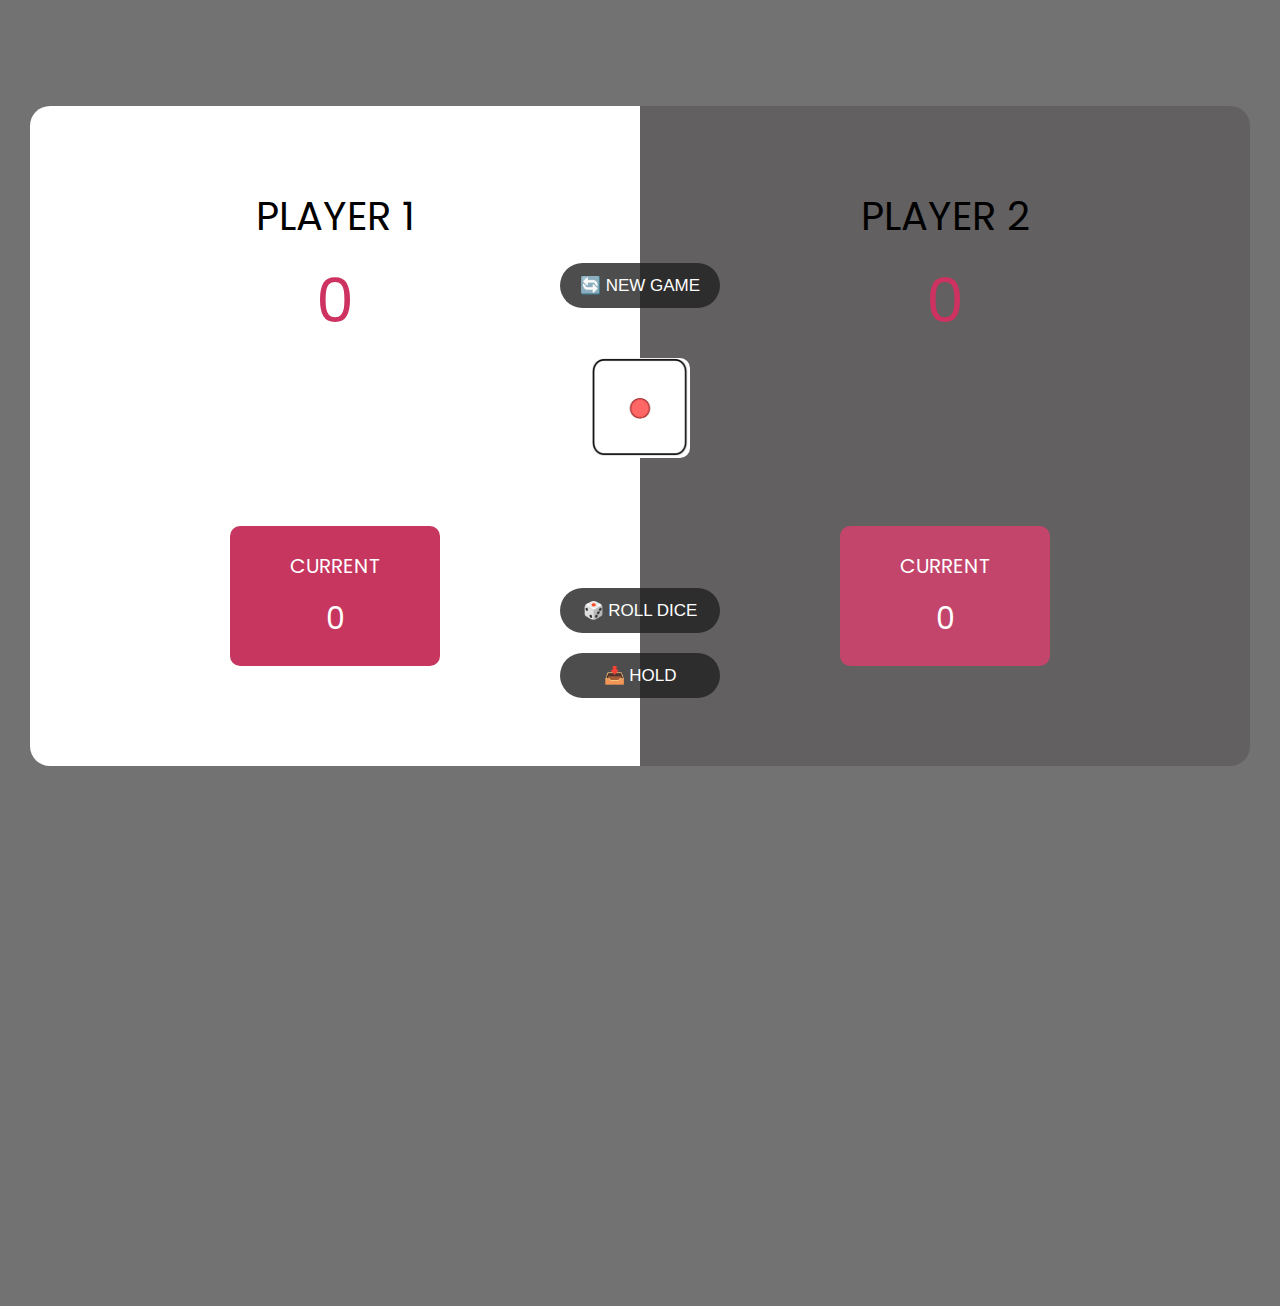
<file: index.html>
<!DOCTYPE html>
<html lang="en">
  <head>
    <meta charset="UTF-8" />
    <meta name="viewport" content="width=device-width, initial-scale=1.0" />
    <title>Pig Game</title>
    <link rel="stylesheet" href="styles.css" />
    <link
      href="https://fonts.googleapis.com/css2?family=Poppins:wght@300;400;600&display=swap"
      rel="stylesheet"
    />
  </head>
  <body>
    <div class="playersBox">
      <div class="container leftContainer" id="p1Container">
        <div class="playerInfo">
          <p class="playerName">PLAYER 1</p>
          <p class="totalScore" id="p1TotalScore">0</p>
        </div>
        <div class="gameInfo leftGameInfo" id="p1GameInfo">
          <p class="current">CURRENT</p>
          <p class="currentScore" id="p1CurrentScore">0</p>
        </div>
      </div>
      <div class="container rightContainer" id="p2Container">
        <div class="playerInfo">
          <p class="playerName">PLAYER 2</p>
          <p class="totalScore" id="p2TotalScore">0</p>
        </div>
        <div class="gameInfo rightGameInfo" id="p2GameInfo">
          <p class="current">CURRENT</p>
          <p class="currentScore" id="p2CurrentScore">0</p>
        </div>
      </div>
    </div>
    <div class="middleContainer">
      <button class="middleBtn" id="newGame">🔄 NEW GAME</button>
      <img src="assests/die1.jpg" alt="Die Image" class="diceImg" id="dieImg" />
      <div class="playContainer">
        <button class="middleBtn rollDiceBtn" id="rollDice">
          🎲 ROLL DICE
        </button>
        <button class="middleBtn" id="hold">📥 HOLD</button>
      </div>
    </div>
    <script src="index.js"></script>
  </body>
</html>
</file>
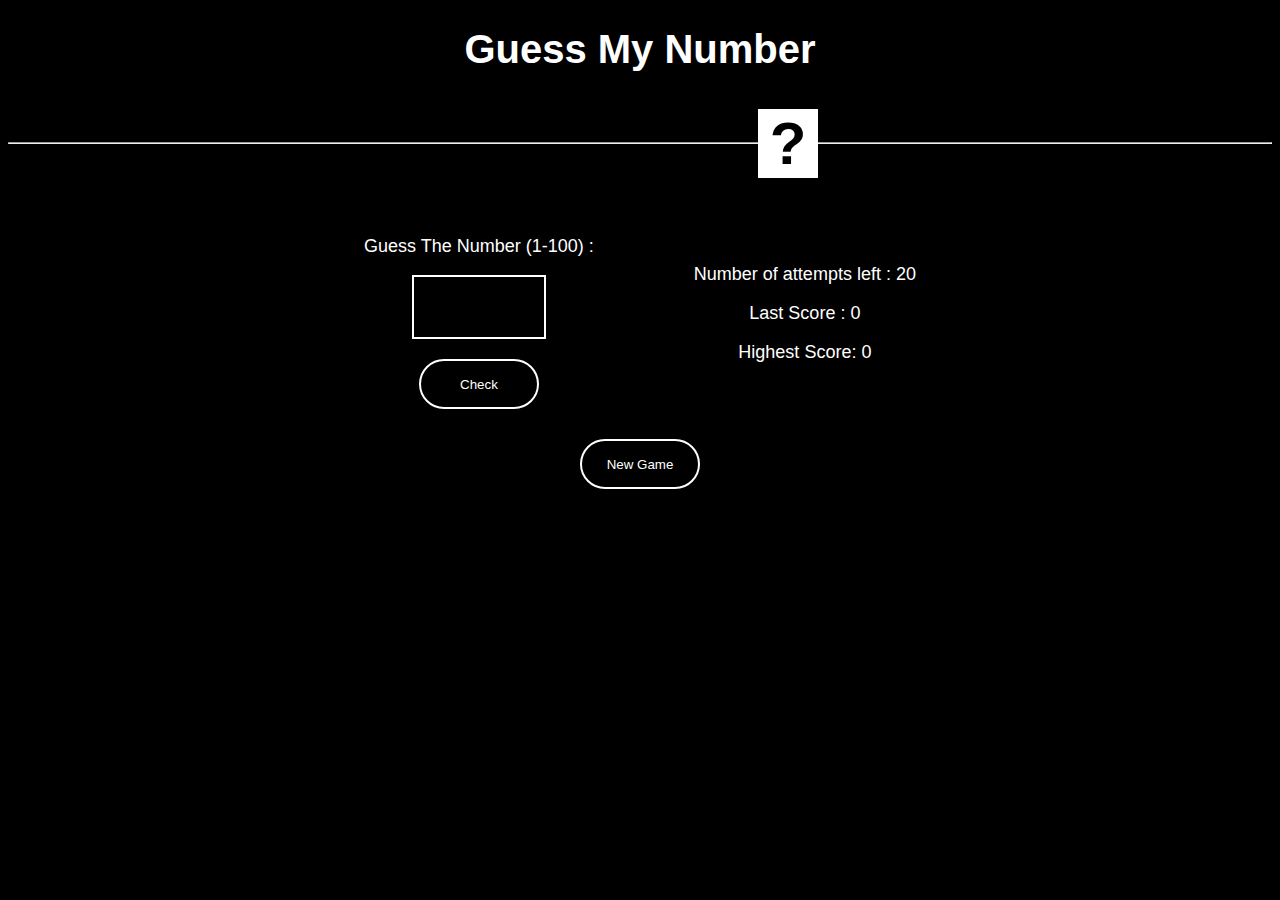
<file: index1.html>
<!DOCTYPE html>
<html lang="en">
  <head>
    <meta charset="UTF-8" />
    <meta name="viewport" content="width=device-width, initial-scale=1.0" />
    <title>Guess Random Number</title>
    <link rel="stylesheet" href="styles1.css" />
  </head>
  <body>
    <div class="header">
      <h1>Guess My Number</h1>
    </div>
    <hr />
    <div class="qmark"><h1>?</h1></div>
    <div class="main">
      <div class="input-box">
        <p>Guess The Number (1-100) :</p>
        <div>
          <input type="number" id="inp" min="0" max="100" />
        </div>
        <div>
          <button onclick="checkRand()" id="check">Check</button>
        </div>
      </div>
      <div>
        <p id="attemptsContainer">
          Number of attempts left :
          <span id="attempts">20</span>
        </p>
        <p id="remarks"></p>
        <p>
          Last Score :
          <span id="lastscore">0</span>
        </p>
        <p>
          Highest Score:
          <span id="maxScore">0</span>
        </p>
      </div>
    </div>
    <div class="bottom">
      <button onclick="startGame()" id="newGame">New Game</button>
    </div>
    <script src="index1.js"></script>
  </body>
</html>
</file>
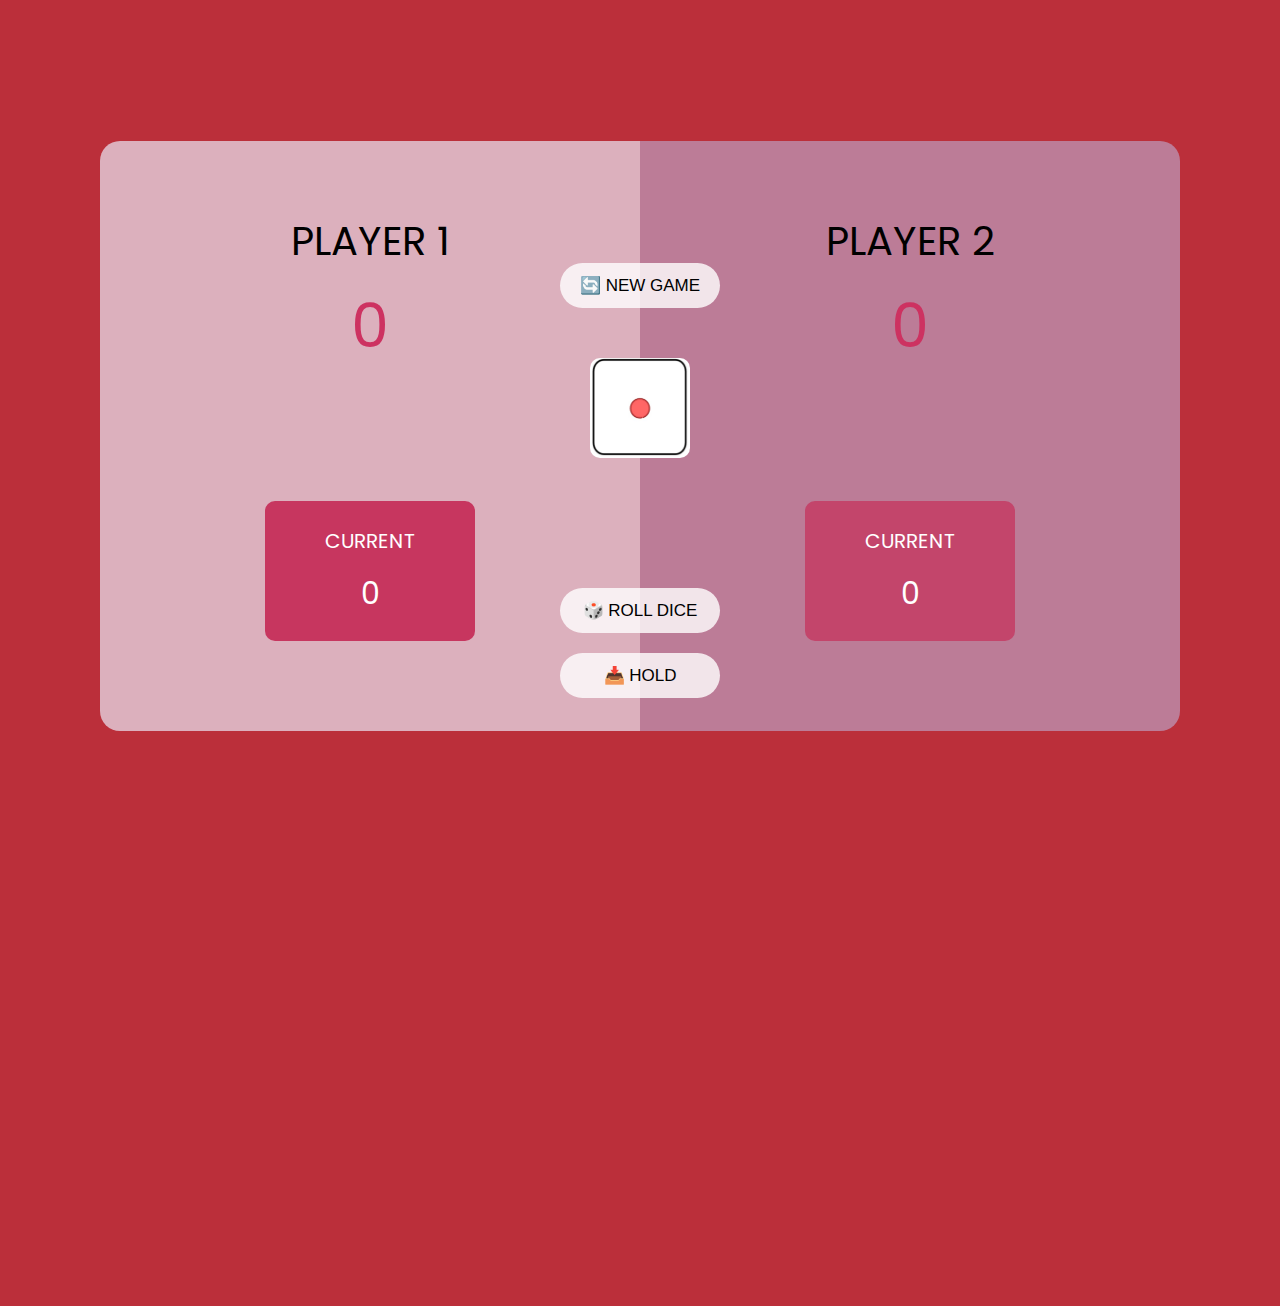
<file: index2.html>
<!DOCTYPE html>
<html lang="en">
  <head>
    <meta charset="UTF-8" />
    <meta name="viewport" content="width=device-width, initial-scale=1.0" />
    <title>Document</title>
    <link rel="stylesheet" href="styles2.css" />
    <link
      href="https://fonts.googleapis.com/css2?family=Poppins:wght@300;400;600&display=swap"
      rel="stylesheet"
    />
  </head>
  <body>
    <div class="playersBox">
      <div class="container leftContainer" id="p1Container">
        <div class="playerInfo">
          <p class="playerName">PLAYER 1</p>
          <p class="totalScore" id="p1TotalScore">0</p>
        </div>
        <div class="gameInfo leftGameInfo" id="p1GameInfo">
          <p class="current">CURRENT</p>
          <p class="currentScore" id="p1CurrentScore">0</p>
        </div>
      </div>
      <div class="container rightContainer" id="p2Container">
        <div class="playerInfo">
          <p class="playerName">PLAYER 2</p>
          <p class="totalScore" id="p2TotalScore">0</p>
        </div>
        <div class="gameInfo rightGameInfo" id="p2GameInfo">
          <p class="current">CURRENT</p>
          <p class="currentScore" id="p2CurrentScore">0</p>
        </div>
      </div>
    </div>
    <div class="middleContainer">
      <button class="middleBtn" id="newGame">🔄 NEW GAME</button>
      <img src="assests/die1.jpg" alt="Die Image" class="diceImg" id="dieImg" />
      <div class="playContainer">
        <button class="middleBtn rollDiceBtn" id="rollDice">
          🎲 ROLL DICE
        </button>
        <button class="middleBtn" id="hold">📥 HOLD</button>
      </div>
    </div>
    <script src="index2.js"></script>
  </body>
</html>
</file>
<file: styles.css>
body {
  background-color: rgb(114, 114, 114);
  overflow: hidden;
}

.container {
  display: flex;
  flex-direction: column;
  justify-content: space-between;
  align-items: center;
  border: none;
  height: 600px;
  width: 550px;
  padding: 30px;
}

.leftContainer {
  border-radius: 20px 0px 0px 20px;
}

.rightContainer {
  border-radius: 0px 20px 20px 0px;
}

.playersBox {
  display: flex;
  align-items: center;
  justify-content: center;
  font-family: 'Poppins', sans-serif;
  height: 95vh;
}

.playerInfo {
  margin-top: 40px;
}

.playerName {
  margin: 10px;
  font-size: 40px;
}

.totalScore {
  text-align: center;
  font-size: 60px;
  margin: 10px;
  color: rgb(205, 50, 97);
}

.gameInfo {
  margin-bottom: 70px;
  height: 120px;
  width: 190px;
  padding: 10px;
  border-radius: 10px;
  color: white;
  font-size: 20px;
}

.current {
  text-align: center;
  margin: 15px 10px;
}

.currentScore {
  font-size: 30px;
  margin: 10px;
  text-align: center;
}

.middleContainer {
  position: relative;
  top: -600px;
  display: flex;
  flex-direction: column;
  align-items: center;
  justify-content: space-around;
}

.middleBtn {
  background-color: rgba(32, 32, 32, 0.8);
  color: white;
  height: 45px;
  width: 160px;
  border: none;
  border-radius: 35px;
  padding: 10px;
  font-size: 17px;
}

.rollDiceBtn {
  margin-bottom: 20px;
}

.playContainer {
  display: flex;
  flex-direction: column;
  justify-content: center;
  align-items: center;
  margin-top: 130px;
}

.diceImg {
  height: 100px;
  width: 100px;
  border-radius: 10px;
  margin-top: 50px;
}

button:hover {
  cursor: pointer;
}
</file>
<file: styles1.css>
body {
  background-color: black;
  color: white;
  font-size: 16px;
  font-family: 'Trebuchet MS', 'Lucida Sans Unicode', 'Lucida Grande',
    'Lucida Sans', Arial, sans-serif;
}

.qmark {
  margin: 0px;
  background-color: white;
  color: black;
  text-align: center;
  width: 60px;
  font-size: 30px;
  margin-left: 750px;
  margin-top: -75px;
}

#inp {
  height: 50px;
  width: 80px;
  border: 2px solid white;
  font-size: 16px;
  background-color: black;
  color: white;
  margin-bottom: 20px;
  padding: 5px 25px;
}

.input-box {
  display: flex;
  flex-direction: column;
  align-items: center;
}

.header {
  text-align: center;
  font-size: 20px;
  margin-bottom: 70px;
}

.main {
  text-align: center;
  font-size: 18px;
  display: flex;
  align-items: center;
  justify-content: center;
  gap: 100px;
}

button {
  background-color: black;
  color: white;
  border: 2px solid white;
  height: 50px;
  width: 120px;
  border-radius: 30px;
}

button:hover {
  cursor: pointer;
}

.bottom {
  margin-top: 30px;
  text-align: center;
}
</file>
<file: styles2.css>
body {
  background-color: rgb(187, 47, 58);
  overflow: hidden;
}

.container {
  display: flex;
  flex-direction: column;
  justify-content: space-between;
  align-items: center;
  border: none;
  height: 550px;
  width: 500px;
  padding: 20px;
}

.leftContainer {
  /* background-color: rgb(220, 176, 189); */
  border-radius: 20px 0px 0px 20px;
}

.rightContainer {
  /* background-color: rgb(188, 124, 151); */
  border-radius: 0px 20px 20px 0px;
}

.playersBox {
  display: flex;
  align-items: center;
  justify-content: center;
  font-family: 'Poppins', sans-serif;
  height: 95vh;
}

.playerInfo {
  margin-top: 40px;
}

.playerName {
  margin: 10px;
  font-size: 40px;
}

.totalScore {
  text-align: center;
  font-size: 60px;
  margin: 10px;
  color: rgb(205, 50, 97);
}

.gameInfo {
  margin-bottom: 70px;
  height: 120px;
  width: 190px;
  padding: 10px;
  border-radius: 10px;
  color: white;
  font-size: 20px;
}
/* 
.leftGameInfo {
  background-color: rgb(199, 54, 95);
}

.rightGameInfo {
  background-color: rgb(195, 69, 107);
} */

.current {
  text-align: center;
  margin: 15px 10px;
}

.currentScore {
  font-size: 30px;
  margin: 10px;
  text-align: center;
}

.middleContainer {
  position: relative;
  top: -600px;
  display: flex;
  flex-direction: column;
  align-items: center;
  justify-content: space-around;
}

.middleBtn {
  background-color: rgba(255, 255, 255, 0.8);
  color: black;
  height: 45px;
  width: 160px;
  border: none;
  border-radius: 35px;
  padding: 10px;
  font-size: 17px;
}

.rollDiceBtn {
  margin-bottom: 20px;
}

.playContainer {
  display: flex;
  flex-direction: column;
  justify-content: center;
  align-items: center;
  margin-top: 130px;
}

.diceImg {
  height: 100px;
  width: 100px;
  border-radius: 10px;
  margin-top: 50px;
}

button:hover {
  cursor: pointer;
}
</file>
